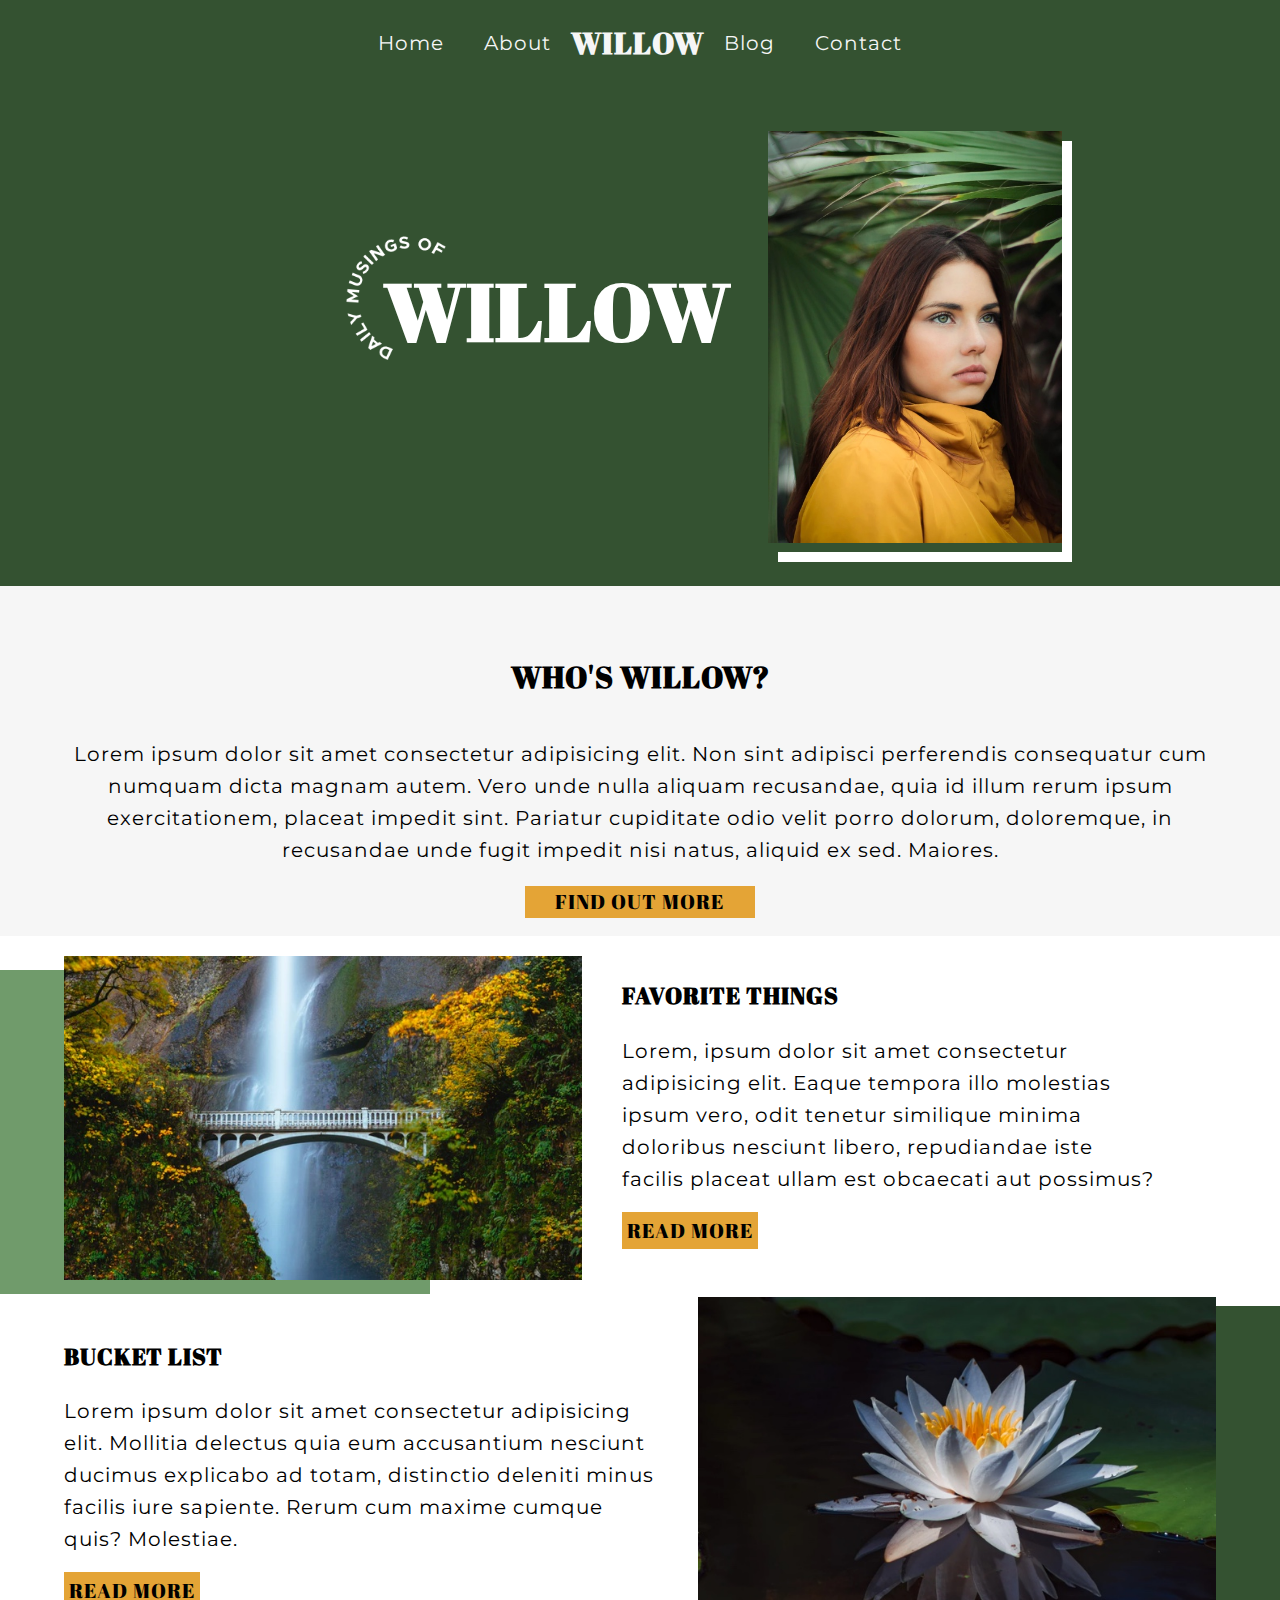
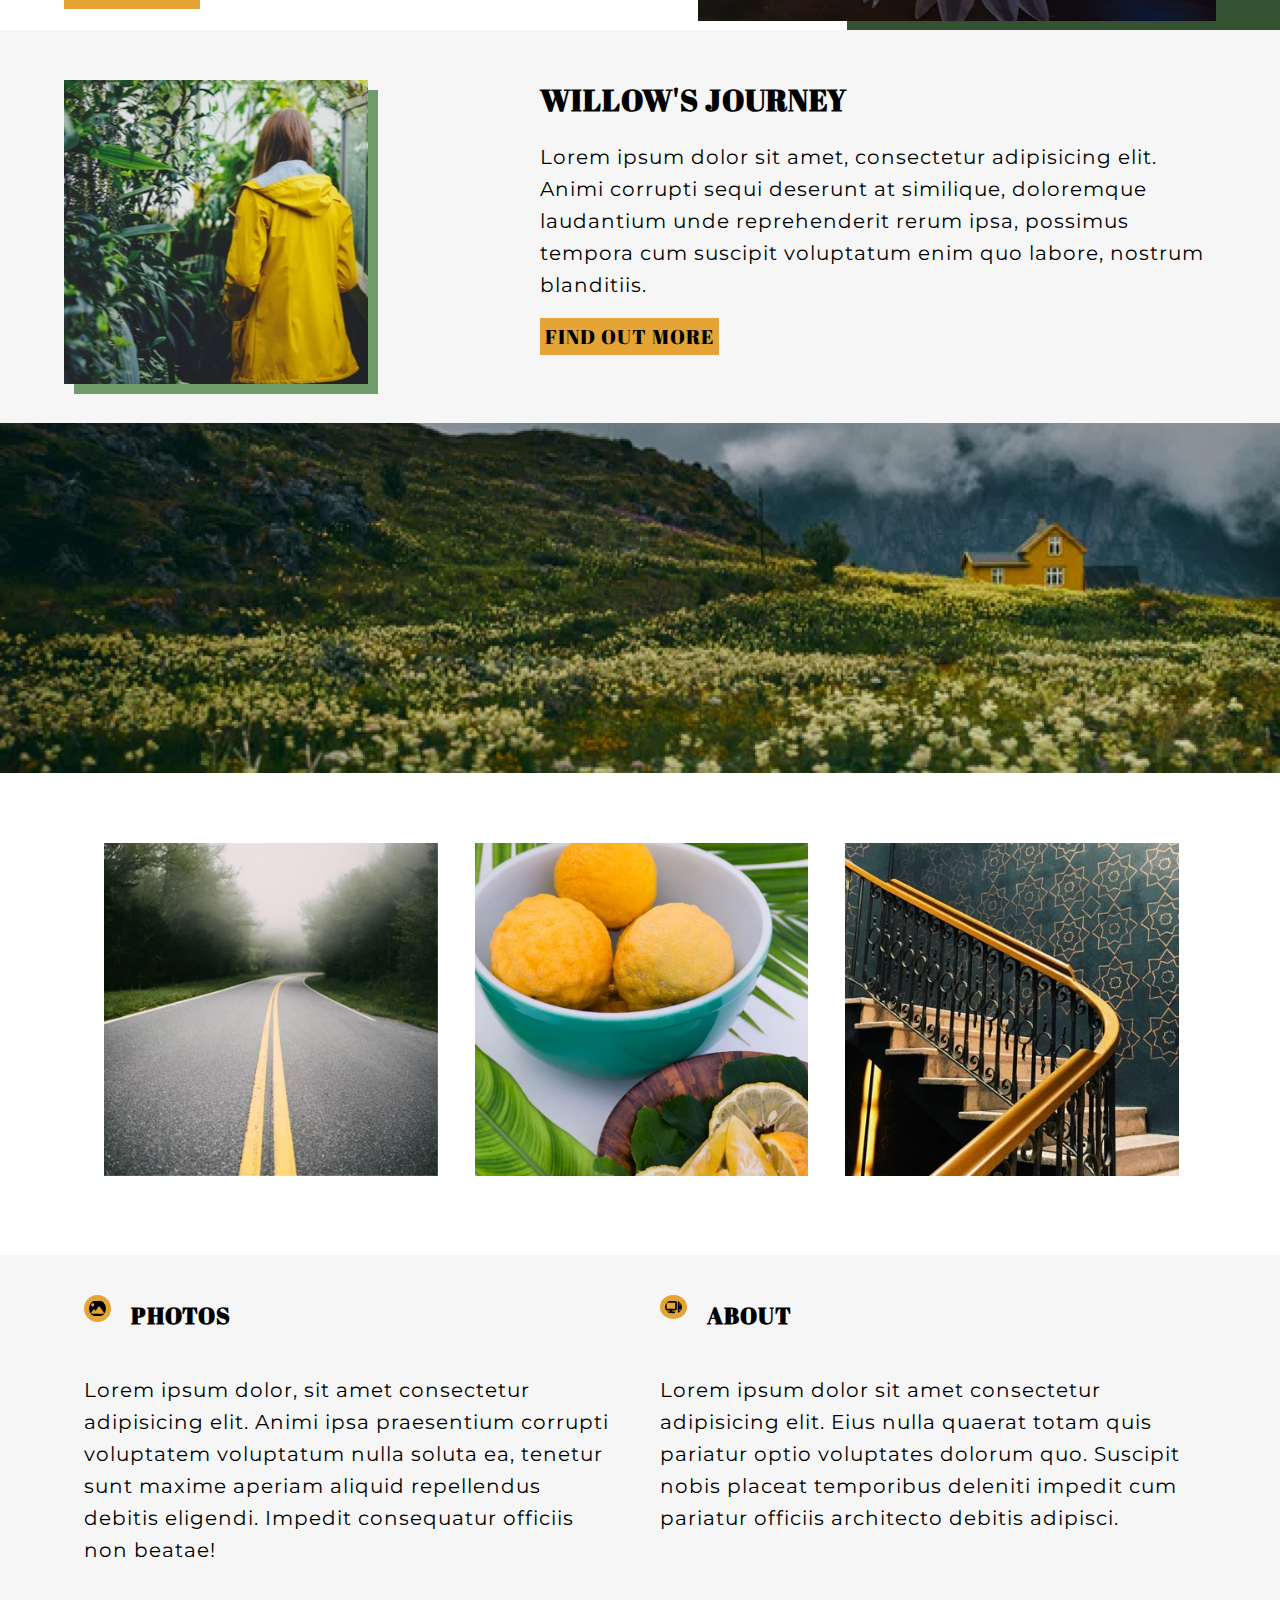
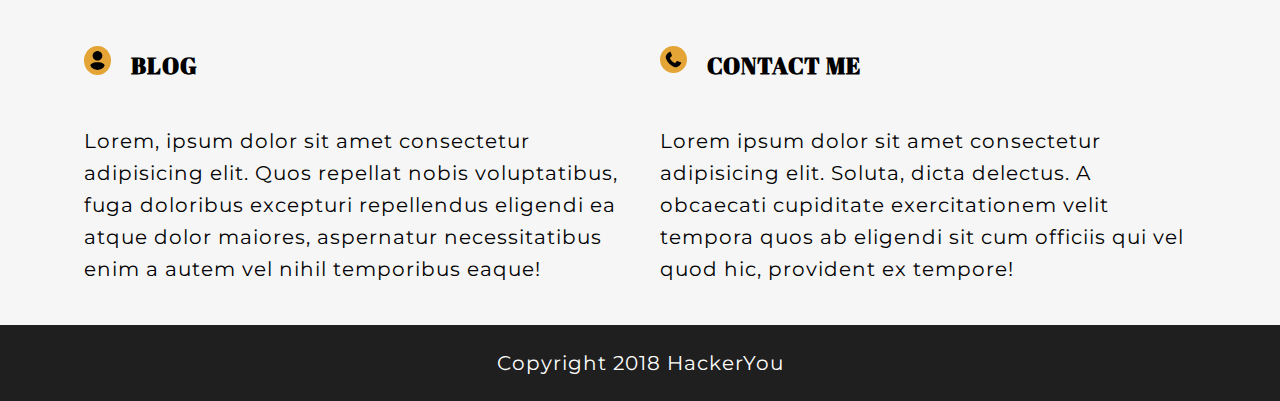
<file: index.html>
<!DOCTYPE html>
<html lang="en">
<head>
	<meta charset="UTF-8">
	<meta http-equiv="X-UA-Compatible" content="IE=edge">
	<meta name="viewport" content="width=device-width, initial-scale=1.0">
	<link rel="stylesheet" href="./styles/styles.css">
	<title>Willow</title>
</head>
<body>
<!-- Start of Nav -->
	<nav class="nav-bar">
		<div class="wrapper">
			<a href="#">Home</a>	
			<a href="#">About</a>
			<h2>WILLOW</h2>
			<a href="./blog.html">Blog</a>
			<a href="./contact.html">Contact</a>
		</div>
	</nav>
<!-- End of Nav -->
<!-- Start of Header -->
	<header class="index-header">
		<div class="wrapper">
			<div class="header-icon">
				<img src="./assets/circle-text.png" alt="Daily Musings of text styling">
			</div>
			<div>
				<h1>WILLOW</h1>
			</div>
			<div class="header-image">
				<img src="./assets/home-image-1.jpg" alt="Willow in a yellow coat looking off camera">
			</div>
		</div>
	</header>
<!-- End of Header -->
<!-- Start of Main -->
	<main>
		<section class="whos-willow">
			<div class="wrapper">
				<h2>WHO'S WILLOW?</h2>
				<p>Lorem ipsum dolor sit amet consectetur adipisicing elit. Non sint adipisci perferendis consequatur cum numquam dicta magnam autem. Vero unde nulla aliquam recusandae, quia id illum rerum ipsum exercitationem, placeat impedit sint. Pariatur cupiditate odio velit porro dolorum, doloremque, in recusandae unde fugit impedit nisi natus, aliquid ex sed. Maiores.</p>
				<a href="#" class="willow-button">FIND OUT MORE</a>
			</div>
		</section>
		<section class="favourite-things">	
			<div class="wrapper">
				<div class="favourite-image">
					<img src="./assets/home-image-2.jpg" alt="A bridge in the woods in front of a waterfall">
				</div>
				<div class="favourite-text">
					<h3>FAVORITE THINGS</h3>
					<p>Lorem, ipsum dolor sit amet consectetur adipisicing elit. Eaque tempora illo molestias ipsum vero, odit tenetur similique minima doloribus nesciunt libero, repudiandae iste facilis placeat ullam est obcaecati aut possimus?</p>
					<a href="#" class="favourite-button">READ MORE</a>
				</div>
			</div>
		</section>
		<section class="bucket-list">
			<div class="wrapper">
				<div class="bucket-text">
					<h3>BUCKET LIST</h3>
					<p>Lorem ipsum dolor sit amet consectetur adipisicing elit. Mollitia delectus quia eum accusantium nesciunt ducimus explicabo ad totam, distinctio deleniti minus facilis iure sapiente. Rerum cum maxime cumque quis? Molestiae.</p>
					<a href="#" class="bucket-button">READ MORE</a>
				</div>
				<div class="bucket-image">
					<img src="./assets/home-image-3.jpg" alt="Flower floating on a pond">
				</div>
			</div>
		</section>
		<section class="journey">
			<div class="wrapper">
				<div class="journey-image">
					<img src="./assets/home-image-4.jpg" alt="Willow facing away from the camera in a yellow jacket">
				</div>
				<div class="journey-text">
					<h2>WILLOW'S JOURNEY</h2>
					<p>Lorem ipsum dolor sit amet, consectetur adipisicing elit. Animi corrupti sequi deserunt at similique, doloremque laudantium unde reprehenderit rerum ipsa, possimus tempora cum suscipit voluptatum enim quo labore, nostrum blanditiis.
					</p>
					<a href="#" class="journey-button">FIND OUT MORE</a>
				</div>
			</div>
		</section>
		<div class="journey-bg"></div>
		<section class="gallery">
			<div class="wrapper">
				<ul>
				<li>
					<img src="./assets//home-image-6.jpg" alt="Foggy two lane road in the forest">
				</li>
				<li>
					<img src="./assets/home-image-7.jpg" alt="A bowl of sliced and fresh lemons">
				</li>
				<li>
					<img src="./assets/home-image-8.jpg" alt="Interior staircase with a gold handrail">
				</li>
				</ul>
			</div>
		</section>
		<section class="bottom-nav">
			<div class="wrapper">
				<div class="nav-photos">
					<div class="nav-title">
						<div class="nav-icons">
							<img src="./assets/image-solid.svg" alt="Image icon">
						</div>
						<h3>PHOTOS</h3>
					</div>
					<p>Lorem ipsum dolor, sit amet consectetur adipisicing elit. Animi ipsa praesentium corrupti voluptatem voluptatum nulla soluta ea, tenetur sunt maxime aperiam aliquid repellendus debitis eligendi. Impedit consequatur officiis non beatae!</p>
				</div>
				<div class="nav-about">		
					<div class="nav-title">
						<div class="nav-icons">
							<img src="./assets/computer-solid.svg" alt="computer icon">
						</div>
						<h3>ABOUT</h3>
					</div>
					<p>Lorem ipsum dolor sit amet consectetur adipisicing elit. Eius nulla quaerat totam quis pariatur optio voluptates dolorum quo. Suscipit nobis placeat temporibus deleniti impedit cum pariatur officiis architecto debitis adipisci.</p>
				</div>
				<div class="nav-blog">
					<div class="nav-title">
						<div class="nav-icons">
							<img src="./assets/user-solid.svg" alt="human icon">
						</div>
						<a href="./blog.html"><h3>BLOG</h3></a>
					</div>
					<p>Lorem, ipsum dolor sit amet consectetur adipisicing elit. Quos repellat nobis voluptatibus, fuga doloribus excepturi repellendus eligendi ea atque dolor maiores, aspernatur necessitatibus enim a autem vel nihil temporibus eaque!</p>
				</div>
				<div class="nav-contact">
					<div class="nav-title">
						<div class="nav-icons">
							<img src="./assets/phone-solid.svg" alt="phone icon">
						</div>
						<a href="./contact.html"><h3>CONTACT ME</h3></a>
					</div>
					<p>Lorem ipsum dolor sit amet consectetur adipisicing elit. Soluta, dicta delectus. A obcaecati cupiditate exercitationem velit tempora quos ab eligendi sit cum officiis qui vel quod hic, provident ex tempore!</p>
				</div>
			</div>
		</section>
	</main>
<!-- End of Main -->
<!-- Start of Footer -->
	<footer>
		<div class="wrapper">
			<p>Copyright 2018 HackerYou</p>
		</div>	
	</footer>
</body>
</html>
</file>
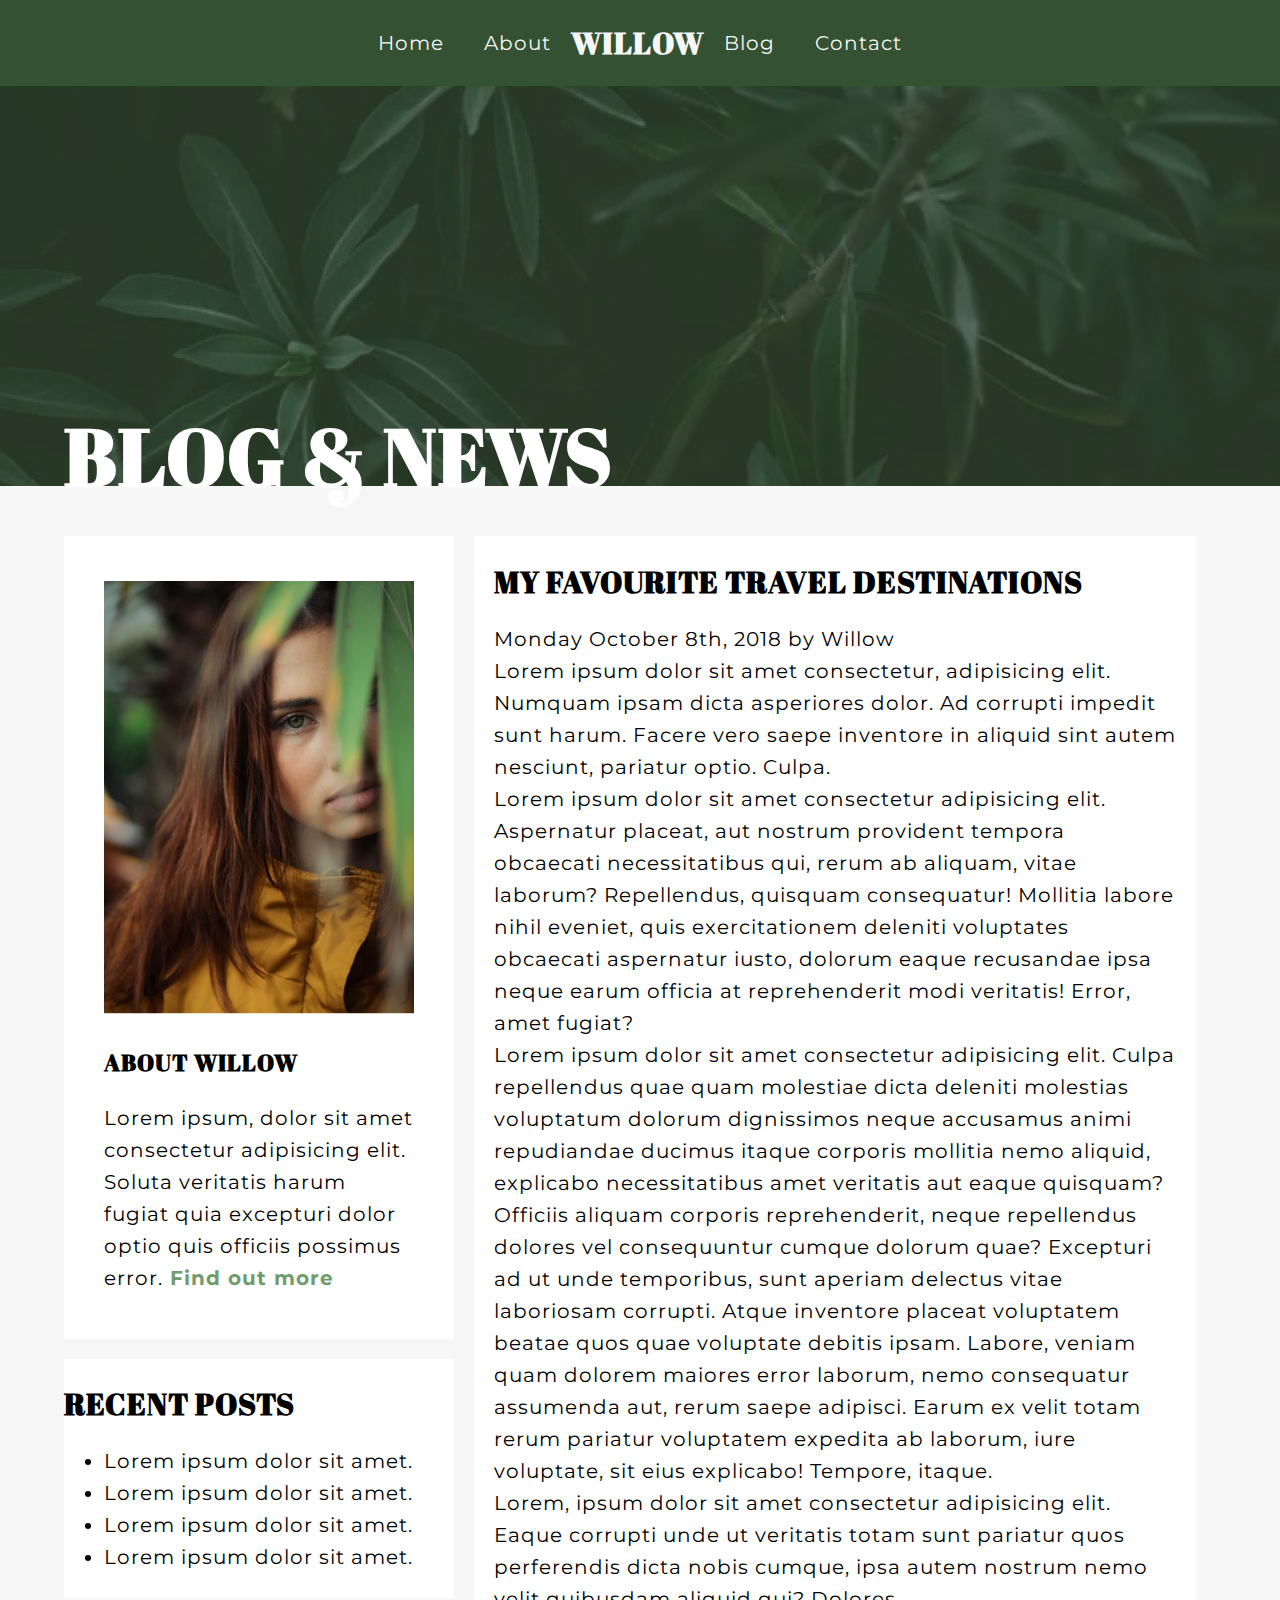
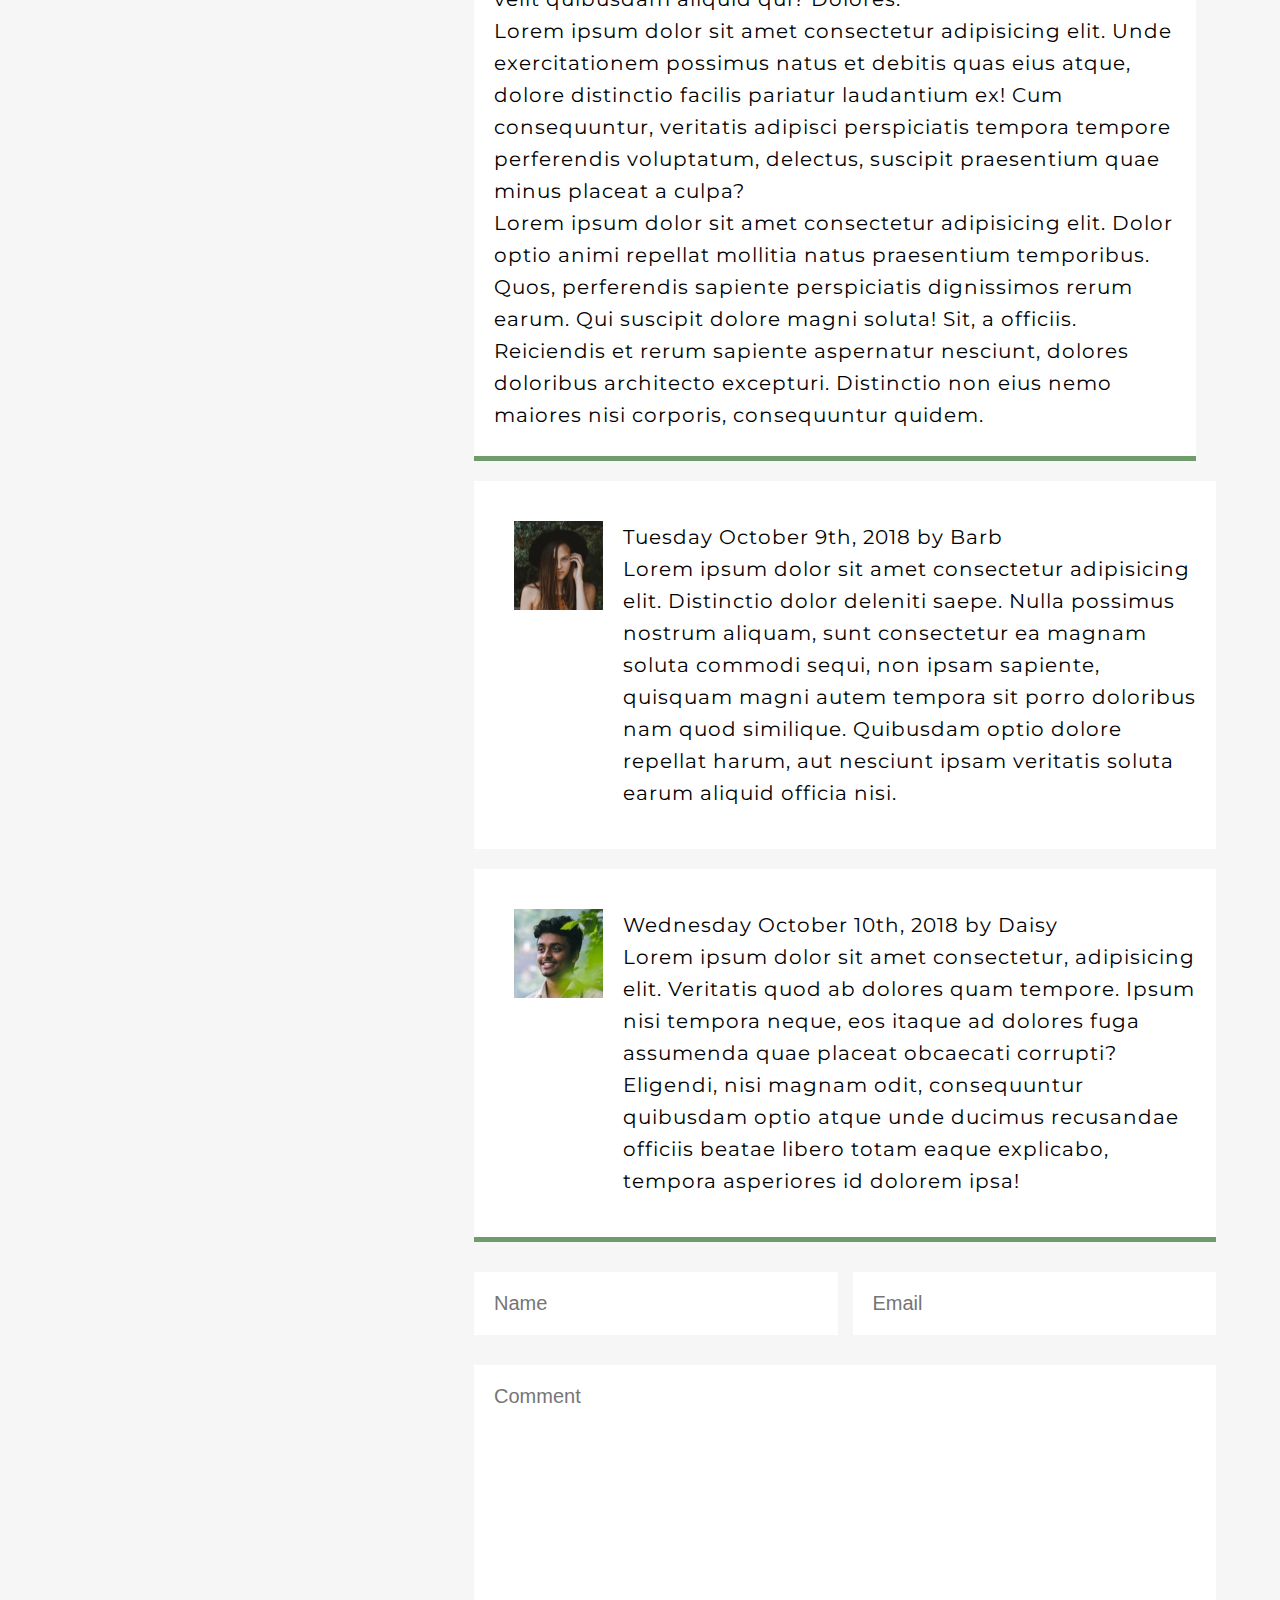
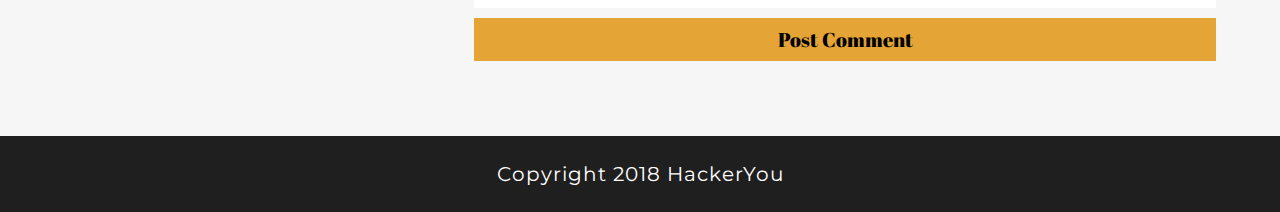
<file: blog.html>
<!DOCTYPE html>
<html lang="en">
<head>
    <meta charset="UTF-8">
    <meta http-equiv="X-UA-Compatible" content="IE=edge">
    <meta name="viewport" content="width=device-width, initial-scale=1.0">
    <link rel="stylesheet" href="./styles/styles.css">
    <title>Willow</title>
</head>
<body class="blog-body">
<!-- Start of Nav -->
    <nav class="nav-bar">
        <div class="wrapper">
            <a href="index.html">Home</a>
            <a href="#">About</a>
            <h2>WILLOW</h2>
            <a href="#">Blog</a>
            <a href="contact.html">Contact</a>
        </div>
    </nav>
<!-- End of Nav -->
<!-- Start of Header -->
    <header class="blog-header">
        <div class="wrapper">
            <h1>BLOG & NEWS</h1>
        </div>
    </header>
<!-- End of Header -->
<!-- Start of Main -->
    <main class="blog-main">
        <div class="wrapper">
            <div class="left-column">
                <div class="box1-about">
                    <article class="blog-about">
                        <img src="./assets/blog-image-2.jpg" alt="Willow in the shade of a tree">
                        <h3>ABOUT WILLOW</h3>
                        <p>Lorem ipsum, dolor sit amet consectetur adipisicing elit. Soluta veritatis harum fugiat quia excepturi dolor optio quis officiis possimus error.<a href="#">  Find out more</a></p>
                    </article>
                </div>
                <div class="box2-recent">
                    <article class="blog-recent">
                        <h2>RECENT POSTS</h2>
                        <ul>
                            <li>Lorem ipsum dolor sit amet.</li>
                            <li>Lorem ipsum dolor sit amet.</li>
                            <li>Lorem ipsum dolor sit amet.</li>
                            <li>Lorem ipsum dolor sit amet.</li>
                        </ul>
                    </article>
                </div>
            </div>
            <div class="right-column">
                <div class="blog-box1">   
                    <article class="blog-post1">
                        <h2>MY FAVOURITE TRAVEL DESTINATIONS</h2>
                        <p>Monday October 8th, 2018 by Willow<br>
                            Lorem ipsum dolor sit amet consectetur, adipisicing elit. Numquam ipsam dicta asperiores dolor. Ad corrupti impedit sunt harum. Facere vero saepe inventore in aliquid sint autem nesciunt, pariatur optio. Culpa.<br>
                            Lorem ipsum dolor sit amet consectetur adipisicing elit. Aspernatur placeat, aut nostrum provident tempora obcaecati necessitatibus qui, rerum ab aliquam, vitae laborum? Repellendus, quisquam consequatur! Mollitia labore nihil eveniet, quis exercitationem deleniti voluptates obcaecati aspernatur iusto, dolorum eaque recusandae ipsa neque earum officia at reprehenderit modi veritatis! Error, amet fugiat?<br>
                            Lorem ipsum dolor sit amet consectetur adipisicing elit. Culpa repellendus quae quam molestiae dicta deleniti molestias voluptatum dolorum dignissimos neque accusamus animi repudiandae ducimus itaque corporis mollitia nemo aliquid, explicabo necessitatibus amet veritatis aut eaque quisquam? Officiis aliquam corporis reprehenderit, neque repellendus dolores vel consequuntur cumque dolorum quae? Excepturi ad ut unde temporibus, sunt aperiam delectus vitae laboriosam corrupti. Atque inventore placeat voluptatem beatae quos quae voluptate debitis ipsam. Labore, veniam quam dolorem maiores error laborum, nemo consequatur assumenda aut, rerum saepe adipisci. Earum ex velit totam rerum pariatur voluptatem expedita ab laborum, iure voluptate, sit eius explicabo! Tempore, itaque.<br>
                            Lorem, ipsum dolor sit amet consectetur adipisicing elit. Eaque corrupti unde ut veritatis totam sunt pariatur quos perferendis dicta nobis cumque, ipsa autem nostrum nemo velit quibusdam aliquid qui? Dolores.<br>
                            Lorem ipsum dolor sit amet consectetur adipisicing elit. Unde exercitationem possimus natus et debitis quas eius atque, dolore distinctio facilis pariatur laudantium ex! Cum consequuntur, veritatis adipisci perspiciatis tempora tempore perferendis voluptatum, delectus, suscipit praesentium quae minus placeat a culpa?<br>
                            Lorem ipsum dolor sit amet consectetur adipisicing elit. Dolor optio animi repellat mollitia natus praesentium temporibus. Quos, perferendis sapiente perspiciatis dignissimos rerum earum. Qui suscipit dolore magni soluta! Sit, a officiis. Reiciendis et rerum sapiente aspernatur nesciunt, dolores doloribus architecto excepturi. Distinctio non eius nemo maiores nisi corporis, consequuntur quidem.<br></p>
                    </article>
                </div>
                <div class="blog-box2">
                    <article class="blog-post2">
                        <div class="blog-image3">
                            <img src="./assets/blog-image-3.jpg" alt="Picture of blog poster named Barb">
                        </div>
                        <p>Tuesday October 9th, 2018 by Barb<br>
                        Lorem ipsum dolor sit amet consectetur adipisicing elit. Distinctio dolor deleniti saepe. Nulla possimus nostrum aliquam, sunt consectetur ea magnam soluta commodi sequi, non ipsam sapiente, quisquam magni autem tempora sit porro doloribus nam quod similique. Quibusdam optio dolore repellat harum, aut nesciunt ipsam veritatis soluta earum aliquid officia nisi.</p>
                    </article>
                    <article class="blog-post3">
                        <div class="blog-image4">
                            <img src="./assets/blog-image-4.jpg" alt="Picture of blog poster named Daisy">
                        </div>
                        <p>Wednesday October 10th, 2018 by Daisy<br>
                        Lorem ipsum dolor sit amet consectetur, adipisicing elit. Veritatis quod ab dolores quam tempore. Ipsum nisi tempora neque, eos itaque ad dolores fuga assumenda quae placeat obcaecati corrupti? Eligendi, nisi magnam odit, consequuntur quibusdam optio atque unde ducimus recusandae officiis beatae libero totam eaque explicabo, tempora asperiores id dolorem ipsa!</p>
                    </article>
                </div>
                <form action="#" class="comment-form">
                    <div class="top-form">
                        <input type="text" placeholder="Name" class="input-name">
                        <input type="text" placeholder="Email" class="input-email">
                    </div>
                    <div class="bottom-form">
                        <input type="text" placeholder="Comment" class="input-comment">
                    </div>
                    <div class="button-box">
                        <button class="form-button">Post Comment</button>
                    </div>
                </form>
             </div>
        </div>
    </main>
    <!-- End of Main -->
    <!-- Start of Footer -->
    <footer>
        <div class="wrapper">
            <p>Copyright 2018 HackerYou</p>
        </div>
    </footer>
</body>
</html>
</file>
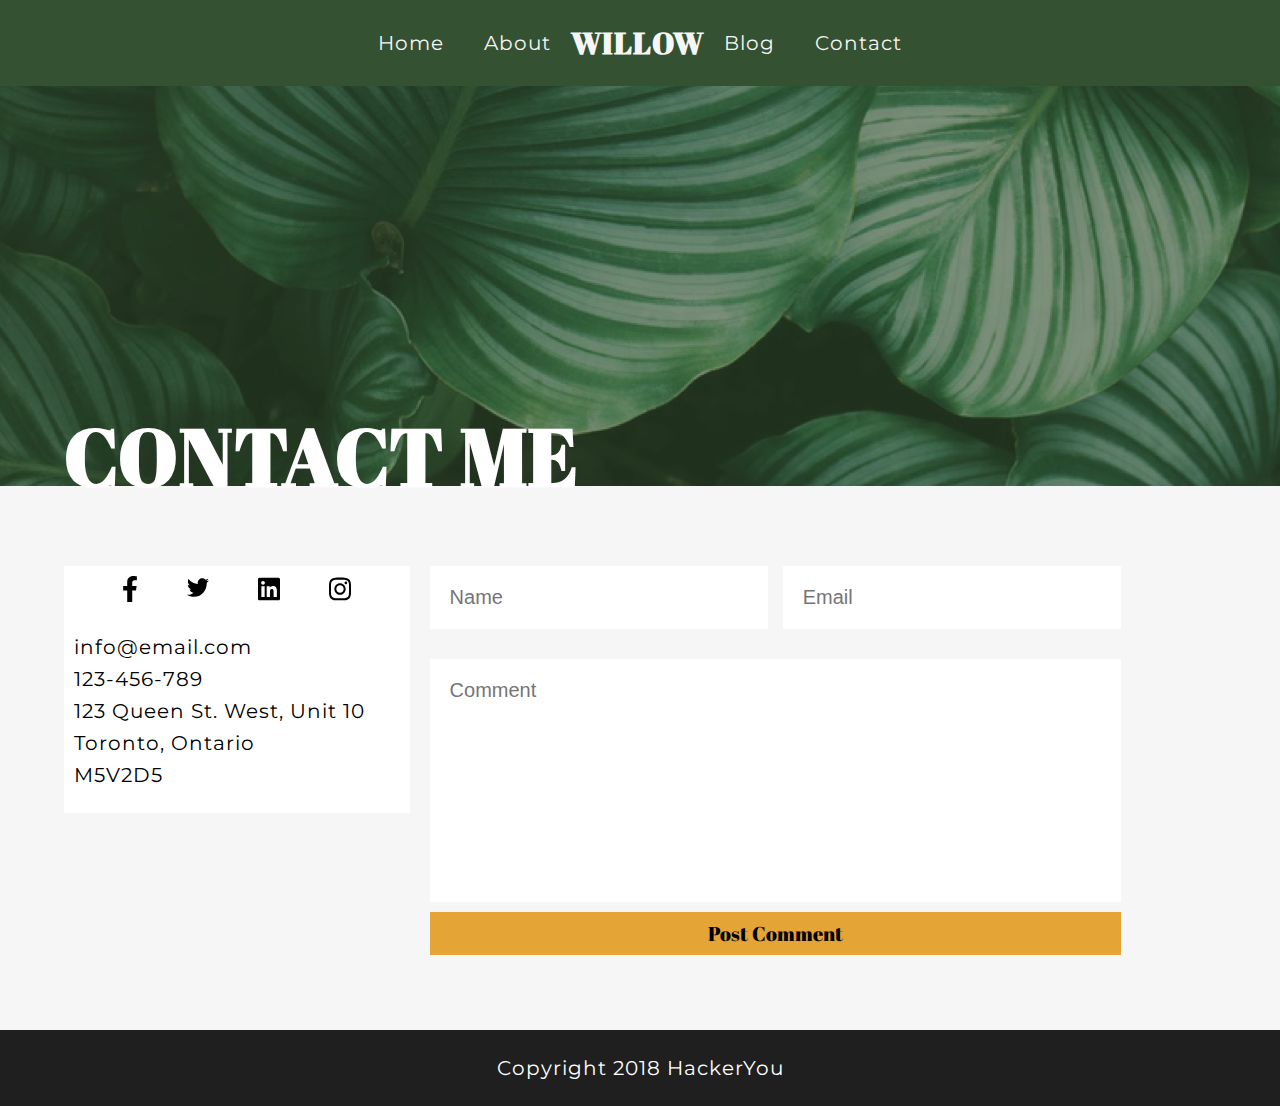
<file: contact.html>
<!DOCTYPE html>
<html lang="en">
<head>
    <meta charset="UTF-8">
    <meta http-equiv="X-UA-Compatible" content="IE=edge">
    <meta name="viewport" content="width=device-width, initial-scale=1.0">
    <link rel="stylesheet" href="./styles/styles.css">
    <title>Willow</title>
</head>
<body class="contact-body">
<!-- Start of Nav -->
    <nav class="nav-bar">
        <div class="wrapper">
            <a href="index.html">Home</a>
            <a href="#">About</a>
            <h2>WILLOW</h2>
            <a href="blog.html">Blog</a>
            <a href="#">Contact</a>
        </div><!-- End of wrapper -->
    </nav>
<!-- End of Nav -->
<!-- Start of Header -->
    <header class="contact-header">
        <div class="wrapper">
            <h1>CONTACT ME</h1>
        </div>
    </header>
<!-- End of Header -->
<!-- Start of main -->
    <main>
        <div class="wrapper">
            <div class="contact-container">
                <article class="address-box">
                    <div class="links-box">
                        <div class="facebook-link">
                            <a href="https://www.facebook.com"><img src="./assets/facebook.svg" alt="facebook icon"></a>
                        </div>
                        <div class="twitter-link">
                            <a href="https://www.twitter.com"><img src="./assets/twitter.svg" alt="twitter icon"></a>
                        </div>
                        <div class="linkedin-link">
                            <a href="https://www.linkedin.com"><img src="./assets/linkedin.svg" alt="linkedin icon"></a>
                        </div>
                        <div class="instagram-link">
                            <a href="https://www.instagram.com"><img src="./assets/instagram.svg" alt="instagram icon"></a><br>
                        </div>
                    </div>
                    <div class="info-box">
                        <p>info@email.com<br>
                        123-456-789<br>
                        123 Queen St. West, Unit 10<br>
                        Toronto, Ontario<br>
                        M5V2D5<br>
                    </div>
                </article>
                <div class="contact-form">
                    <form action="#" class="comment-form">
                        <div class="top-form">
                            <input type="text" placeholder="Name" class="input-name">
                            <input type="text" placeholder="Email" class="input-email">
                        </div>
                        <div class="bottom-form">
                            <input type="text" placeholder="Comment" class="input-comment">
                        </div>
                        <div class="button-box">
                            <button class="form-button">Post Comment</button>
                        </div>
                    </form>
                </div>
            </div>
        </div>
    </main>
<!-- End of Main -->
<!-- Start of Footer -->
    <footer>
        <div class="wrapper">
            <p>Copyright 2018 HackerYou</p>
        </div>
    </footer>
</body>
</html>
</file>
<file: styles/styles.css>
html {
  line-height: 1.15;
  -ms-text-size-adjust: 100%;
  -webkit-text-size-adjust: 100%;
}

body {
  margin: 0;
}

article, aside, footer, header, nav, section {
  display: block;
}

h1 {
  font-size: 2em;
  margin: 0.67em 0;
}

figcaption, figure, main {
  display: block;
}

figure {
  margin: 1em 40px;
}

hr {
  -webkit-box-sizing: content-box;
          box-sizing: content-box;
  height: 0;
  overflow: visible;
}

pre {
  font-family: monospace, monospace;
  font-size: 1em;
}

a {
  background-color: transparent;
  -webkit-text-decoration-skip: objects;
}

abbr[title] {
  border-bottom: none;
  text-decoration: underline;
  -webkit-text-decoration: underline dotted;
          text-decoration: underline dotted;
}

b, strong {
  font-weight: inherit;
}

b, strong {
  font-weight: bolder;
}

code, kbd, samp {
  font-family: monospace, monospace;
  font-size: 1em;
}

dfn {
  font-style: italic;
}

mark {
  background-color: #ff0;
  color: #000;
}

small {
  font-size: 80%;
}

sub, sup {
  font-size: 75%;
  line-height: 0;
  position: relative;
  vertical-align: baseline;
}

sub {
  bottom: -0.25em;
}

sup {
  top: -0.5em;
}

audio, video {
  display: inline-block;
}

audio:not([controls]) {
  display: none;
  height: 0;
}

img {
  border-style: none;
}

svg:not(:root) {
  overflow: hidden;
}

button, input, optgroup, select, textarea {
  font-family: sans-serif;
  font-size: 100%;
  line-height: 1.15;
  margin: 0;
}

button, input {
  overflow: visible;
}

button, select {
  text-transform: none;
}

button, html [type=button], [type=reset], [type=submit] {
  -webkit-appearance: button;
}

button::-moz-focus-inner, [type=button]::-moz-focus-inner, [type=reset]::-moz-focus-inner, [type=submit]::-moz-focus-inner {
  border-style: none;
  padding: 0;
}

button:-moz-focusring, [type=button]:-moz-focusring, [type=reset]:-moz-focusring, [type=submit]:-moz-focusring {
  outline: 1px dotted ButtonText;
}

fieldset {
  padding: 0.35em 0.75em 0.625em;
}

legend {
  -webkit-box-sizing: border-box;
          box-sizing: border-box;
  color: inherit;
  display: table;
  max-width: 100%;
  padding: 0;
  white-space: normal;
}

progress {
  display: inline-block;
  vertical-align: baseline;
}

textarea {
  overflow: auto;
}

[type=checkbox], [type=radio] {
  -webkit-box-sizing: border-box;
          box-sizing: border-box;
  padding: 0;
}

[type=number]::-webkit-inner-spin-button, [type=number]::-webkit-outer-spin-button {
  height: auto;
}

[type=search] {
  -webkit-appearance: textfield;
  outline-offset: -2px;
}

[type=search]::-webkit-search-cancel-button, [type=search]::-webkit-search-decoration {
  -webkit-appearance: none;
}

::-webkit-file-upload-button {
  -webkit-appearance: button;
  font: inherit;
}

details, menu {
  display: block;
}

summary {
  display: list-item;
}

canvas {
  display: inline-block;
}

template {
  display: none;
}

[hidden] {
  display: none;
}

html {
  -webkit-box-sizing: border-box;
          box-sizing: border-box;
}

*, *:before, *:after {
  -webkit-box-sizing: inherit;
          box-sizing: inherit;
}

.sr-only {
  position: absolute;
  width: 1px;
  height: 1px;
  margin: -1px;
  border: 0;
  padding: 0;
  white-space: nowrap;
  -webkit-clip-path: inset(100%);
          clip-path: inset(100%);
  clip: rect(0 0 0 0);
  overflow: hidden;
}

@font-face {
  font-family: "Abril_Fatface";
  src: url("../fonts/Abril_Fatface/AbrilFatface-Regular.ttf");
  font-weight: normal;
}
@font-face {
  font-family: "Montserrat";
  src: url("../fonts/Montserrat/Montserrat-VariableFont_wght.ttf");
  font-weight: normal;
}
@font-face {
  font-family: "Montserrat";
  src: url("../fonts/Montserrat/Montserrat-VariableFont_wght.ttf");
  font-weight: bold;
}
html {
  font-size: 125%;
}

body {
  font-family: "Montserrat";
  font-size: 1rem;
  letter-spacing: 1px;
  line-height: 32px;
}

button {
  font-family: "Abril_Fatface";
  font-size: 1rem;
  background-color: #E4A436;
}

h1 {
  font-size: 4rem;
  line-height: 92px;
  letter-spacing: 1px;
}

.wrapper {
  max-width: 1260px;
  width: 90%;
  margin: 0 auto;
}

.nav-bar {
  background-color: #345231;
  border: 2px #345231 solid;
}
.nav-bar .wrapper {
  display: -webkit-box;
  display: -ms-flexbox;
  display: flex;
  -webkit-box-pack: center;
      -ms-flex-pack: center;
          justify-content: center;
  -webkit-box-align: center;
      -ms-flex-align: center;
          align-items: center;
}
.nav-bar .wrapper a {
  color: #f6f6f6;
  text-decoration: none;
  padding-left: 20px;
  padding-right: 20px;
}
.nav-bar .wrapper a:hover {
  color: #E4A436;
}
.nav-bar .wrapper a:focus {
  color: #E4A436;
}
.nav-bar .wrapper h2 {
  color: #f6f6f6;
}

.index-header {
  background-color: #345231;
}

h1 {
  font-family: "Abril_Fatface";
  font-size: 4rem;
  color: white;
}

h2,
h3 {
  font-family: "Abril_Fatface";
}

.index-header {
  position: relative;
  height: 500px;
}
.index-header h1 {
  position: absolute;
  top: 25%;
  left: 30%;
}

.header-icon img {
  position: absolute;
  width: 100px;
  top: 30%;
  left: 27%;
}

.header-image {
  position: absolute;
  width: 23%;
  -webkit-box-shadow: 10px 10px 0px 0px rgb(255, 255, 255);
          box-shadow: 10px 10px 0px 0px rgb(255, 255, 255);
  top: 9%;
  left: 60%;
}

.header-image img {
  max-width: 100%;
}

.whos-willow .wrapper {
  display: -webkit-box;
  display: -ms-flexbox;
  display: flex;
  -webkit-box-pack: center;
      -ms-flex-pack: center;
          justify-content: center;
  -webkit-box-orient: vertical;
  -webkit-box-direction: normal;
      -ms-flex-direction: column;
          flex-direction: column;
}

.whos-willow {
  background-color: #f6f6f6;
  height: 350px;
  padding-top: 50px;
  padding-bottom: 50px;
}
.whos-willow h2,
.whos-willow p {
  text-align: center;
}

.willow-button {
  width: 20%;
  -ms-flex-item-align: center;
      align-self: center;
  text-align: center;
  text-decoration: none;
  color: black;
  background-color: #E4A436;
  font-family: "Abril_Fatface";
}

.favourite-things .wrapper {
  display: -webkit-box;
  display: -ms-flexbox;
  display: flex;
}

.favourite-things {
  -ms-flex-preferred-size: 50%;
      flex-basis: 50%;
  position: relative;
  margin-top: 20px;
}

.favourite-image {
  width: 45%;
}
.favourite-image img {
  max-width: 100%;
  height: auto;
  -webkit-box-shadow: -152px 14px 0px 0px #709b6b;
          box-shadow: -152px 14px 0px 0px #709b6b;
}

.favourite-text {
  width: 45%;
  -ms-flex-preferred-size: 50%;
      flex-basis: 50%;
  padding-left: 40px;
  padding-bottom: 50px;
}

.favourite-button {
  text-decoration: none;
  font-family: "Abril_Fatface";
  color: black;
  background-color: #E4A436;
  padding: 5px;
}

.bucket-list .wrapper {
  display: -webkit-box;
  display: -ms-flexbox;
  display: flex;
}

.bucket-image {
  width: 45%;
}
.bucket-image img {
  max-width: 100%;
  height: auto;
  -webkit-box-shadow: 149px 9px 0px 0px #345231;
          box-shadow: 149px 9px 0px 0px #345231;
}

.bucket-text {
  width: 55%;
  padding-right: 40px;
  padding-top: 20px;
  padding-bottom: 20px;
}

.bucket-button {
  text-decoration: none;
  font-family: "Abril_Fatface";
  color: black;
  background-color: #E4A436;
  padding: 5px;
}

.journey .wrapper {
  display: -webkit-box;
  display: -ms-flexbox;
  display: flex;
}

.journey-image {
  width: 40%;
  padding-top: 20px;
}

.journey {
  background-color: #f6f6f6;
  padding-top: 30px;
  padding-bottom: 30px;
}
.journey img {
  max-width: 100%;
  height: auto;
  -webkit-box-shadow: 10px 10px 0px 0px rgb(112, 155, 107);
          box-shadow: 10px 10px 0px 0px rgb(112, 155, 107);
}

.journey-button {
  text-decoration: none;
  font-family: "Abril_Fatface";
  color: black;
  background-color: #E4A436;
  padding: 5px;
}

.journey-text {
  padding-left: 15px;
  width: 60%;
}

.journey-bg {
  background-image: url("../assets/home-image-5.jpg");
  height: 350px;
}

.gallery {
  padding-top: 50px;
  padding-bottom: 50px;
}

.gallery ul {
  display: -webkit-box;
  display: -ms-flexbox;
  display: flex;
  -webkit-box-pack: justify;
      -ms-flex-pack: justify;
          justify-content: space-between;
  list-style: none;
}

.gallery img {
  max-width: 90%;
}

.bottom-nav .wrapper {
  display: -webkit-box;
  display: -ms-flexbox;
  display: flex;
  -ms-flex-wrap: wrap;
      flex-wrap: wrap;
}

.bottom-nav {
  background-color: #f6f6f6;
}
.bottom-nav a {
  color: black;
  text-decoration: none;
}

.nav-icons {
  width: 5%;
}

.nav-title {
  display: -webkit-box;
  display: -ms-flexbox;
  display: flex;
}

.nav-photos,
.nav-about {
  -ms-flex-preferred-size: 50%;
      flex-basis: 50%;
  padding: 20px;
}

.nav-blog,
.nav-contact {
  -ms-flex-preferred-size: 50%;
      flex-basis: 50%;
  padding: 20px;
}

.bottom-nav img {
  margin-top: 20px;
  background-color: #E4A436;
  padding: 5px;
  border-radius: 50%;
}

.bottom-nav h3 {
  margin-left: 20px;
}

.blog-header {
  background-image: url("../assets/blog-image-1.jpg");
  height: 400px;
  padding-top: 30px;
  margin-bottom: 50px;
  position: relative;
}

.blog-body {
  background-color: #f6f6f6;
}

.blog-header h1 {
  position: absolute;
  bottom: -69px;
}

main .wrapper {
  display: -webkit-box;
  display: -ms-flexbox;
  display: flex;
}

.blog-about {
  margin: 40px;
}
.blog-about a {
  text-decoration: none;
  color: #709b6b;
  font-weight: bold;
}

.box1-about {
  background-color: white;
  padding-top: 5px;
  padding-bottom: 5px;
  margin-right: 20px;
}

.box2-recent {
  background-color: white;
  padding-top: 5px;
  padding-bottom: 5px;
  margin-top: 20px;
  margin-right: 20px;
}

.blog-box1 {
  background-color: white;
  padding-top: 5px;
  padding-bottom: 5px;
  margin-right: 20px;
  padding-left: 20px;
  padding-right: 20px;
  border-bottom: 5px solid #709b6b;
}

.blog-box2 {
  border-bottom: 5px solid #709b6b;
}

.blog-post2 {
  display: -webkit-box;
  display: -ms-flexbox;
  display: flex;
  background-color: white;
  margin-top: 20px;
  margin-bottom: 20px;
  padding: 20px;
}

.blog-post3 {
  display: -webkit-box;
  display: -ms-flexbox;
  display: flex;
  background-color: white;
  padding: 20px;
}

.blog-image3 {
  padding: 20px;
}

.blog-image4 {
  padding: 20px;
}

.comment-form input {
  border: 0;
  margin-top: 30px;
}

.top-form {
  display: -webkit-box;
  display: -ms-flexbox;
  display: flex;
}

.input-name,
.input-email {
  -ms-flex-preferred-size: 50%;
      flex-basis: 50%;
  padding-top: 20px;
  padding-bottom: 20px;
  padding-left: 20px;
}

.input-name {
  margin-right: 15px;
}

.input-comment {
  width: 100%;
  padding-top: 20px;
  padding-bottom: 200px;
  padding-left: 20px;
  margin-bottom: 10px;
}

.button-box {
  width: 100%;
}

.form-button {
  width: 100%;
  padding-top: 10px;
  padding-bottom: 10px;
  border: none;
  margin-bottom: 75px;
}

.contact-body {
  background-color: #f6f6f6;
}

.contact-header {
  background-image: url("../assets/contact-image-1.jpg");
  height: 400px;
  padding-top: 30px;
  position: relative;
  margin-bottom: 50px;
}

.contact-header h1 {
  position: absolute;
  bottom: -69px;
}

.address-box {
  background-color: white;
}

.facebook-link {
  width: 5%;
}

.twitter-link,
.linkedin-link,
.instagram-link {
  width: 7%;
}

.links-box {
  display: -webkit-box;
  display: -ms-flexbox;
  display: flex;
  -webkit-box-pack: space-evenly;
      -ms-flex-pack: space-evenly;
          justify-content: space-evenly;
}

.contact-container {
  display: -webkit-box;
  display: -ms-flexbox;
  display: flex;
  width: 100%;
}

.contact-form {
  width: 60%;
  margin-left: 20px;
}

.address-box {
  width: 30%;
  height: 50%;
  padding: 10px;
  margin-top: 30px;
}

.comment-form input {
  border: 0;
  margin-top: 30px;
}

.top-form {
  display: -webkit-box;
  display: -ms-flexbox;
  display: flex;
}

.input-name,
.input-email {
  -ms-flex-preferred-size: 50%;
      flex-basis: 50%;
  padding-top: 20px;
  padding-bottom: 20px;
  padding-left: 20px;
}

.input-name {
  margin-right: 15px;
}

.input-comment {
  width: 100%;
  padding-top: 20px;
  padding-bottom: 200px;
  padding-left: 20px;
  margin-bottom: 10px;
}

.button-box {
  width: 100%;
}

.form-button {
  width: 100%;
  padding-top: 10px;
  padding-bottom: 10px;
  border: none;
  margin-bottom: 75px;
}

footer {
  background-color: #1f1f1f;
  padding-top: 2px;
  padding-bottom: 2px;
  color: white;
  text-align: center;
}

@media (max-width: 938px) {
  .header-image {
    position: absolute;
    width: 20%;
    -webkit-box-shadow: 10px 10px 0px 0px rgb(255, 255, 255);
            box-shadow: 10px 10px 0px 0px rgb(255, 255, 255);
    top: 20%;
    left: 65%;
  }
  .header-image .index-header {
    position: relative;
    height: 300px;
  }
  .header-image .index-header h1 {
    position: absolute;
    top: 31%;
    left: 25%;
  }
  .whos-willow {
    height: 400px;
    margin-bottom: 50px;
  }
}
@media (max-width: 320px) {
  .nav-bar .wrapper {
    -webkit-box-orient: vertical;
    -webkit-box-direction: normal;
        -ms-flex-direction: column;
            flex-direction: column;
  }
  .header-image {
    width: 35%;
    top: 5%;
    left: 35%;
  }
  .index-header h1 {
    top: 40%;
    left: 25%;
    font-size: 2rem;
  }
  .header-icon img {
    position: absolute;
    width: 15%;
    top: 47%;
    left: 16%;
  }
  .whos-willow {
    height: 800px;
  }
}
</file>
